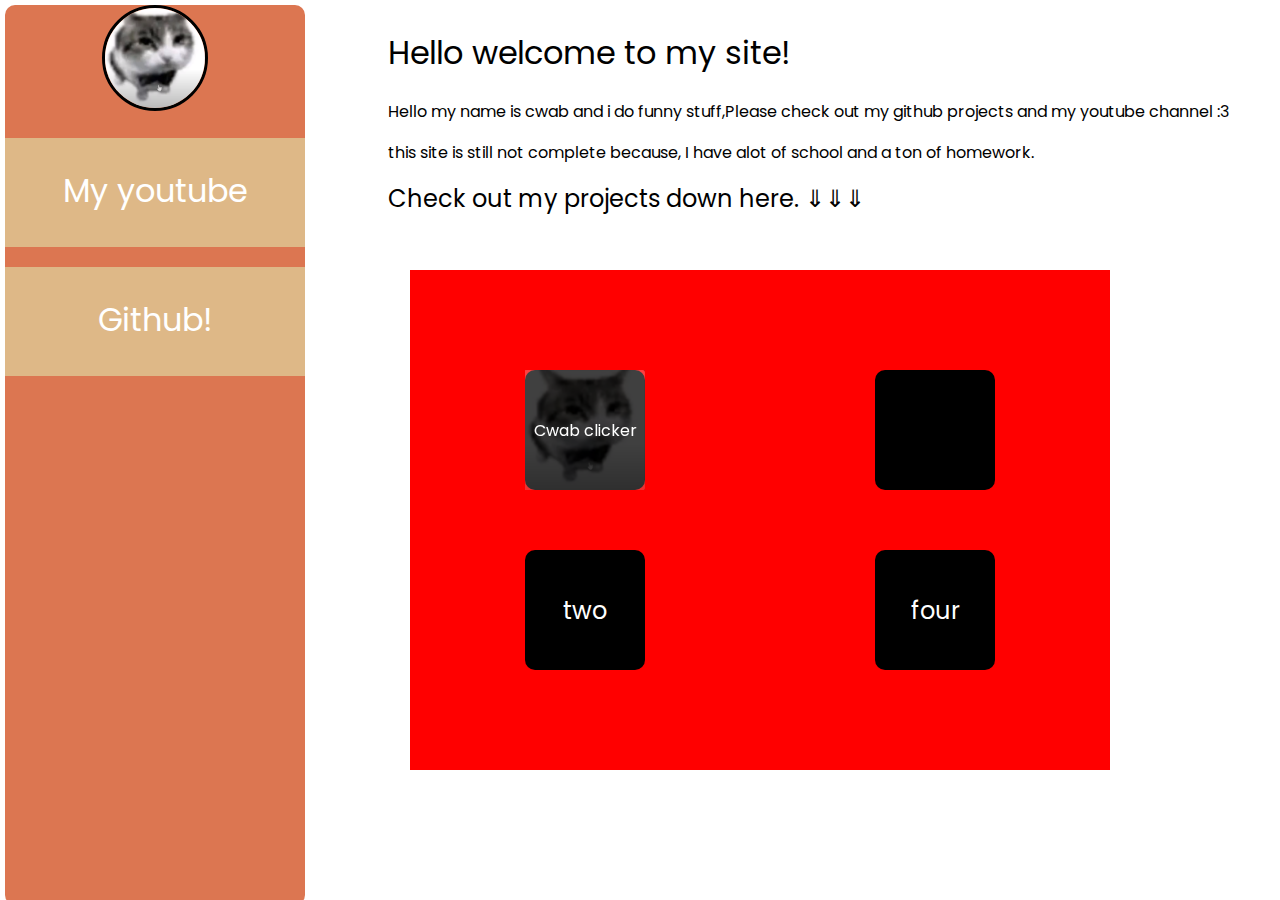
<file: Index.html>
<!DOCTYPE html>
<html lang="en">
<head>
    <link rel="stylesheet" href="Style.css">
    <title>Cwabs site :P</title>
    <link rel="preconnect" href="https://fonts.googleapis.com">
    <link rel="preconnect" href="https://fonts.gstatic.com" crossorigin>
    <link href="https://fonts.googleapis.com/css2?family=Poppins:ital,wght@0,100;0,200;0,300;0,400;0,500;0,600;0,700;0,800;0,900;1,100;1,200;1,300;1,400;1,500;1,600;1,700;1,800;1,900&display=swap" rel="stylesheet">
    
</head>
<body>
    <script src="spinny.js" defer></script>
    <div id="navbar">
        <div id="pfp">
            <img src="cat bowtie.png" alt="me :P" id="me">
        </div>
        <section id="youtube">
            <a href="https://www.youtube.com/channel/UCY_ne7BU-9fi4e_l115X7Jg" class="nounderline" target="_blank">My youtube</a>
        </section>
        <section id="github">
            <a href="https://github.com/catwithabowtie?tab=repositories  target="_blank">Github!</a>
        </section>
        <div id="animationplayer"></div>
    </div>
    <div id="text3">
        <section id="mainsection">
            <h1 style="font-weight: normal;">Hello welcome to my site!</h1>
            <p>Hello my name is cwab and i do funny stuff,Please check out my github projects and my youtube channel :3</p>
            <p>this site is still not complete because, I have alot of school and a ton of homework.</p>
            <header style="font-size: x-large;">Check out my projects down here. ⇓⇓⇓</header>
        </section>
        
       
    </div>
    <center><div id="project_container">
        <section class="project__ one">
            <img src="cat bowtie.png" alt="cwab" id="cwab_background_button">
            <a href="shittyclicker.html" id="cwabclickertitle">Cwab clicker
            </a>
        </section>
        <section class="project__ two">
            two 
        </section>
        <section class="project__ three">
            
        </section>
        <section class="project__ four">
            four
        </section>
    </div></center>

    <button id="navbarbutton"></button>
</body>
</html>
</file>
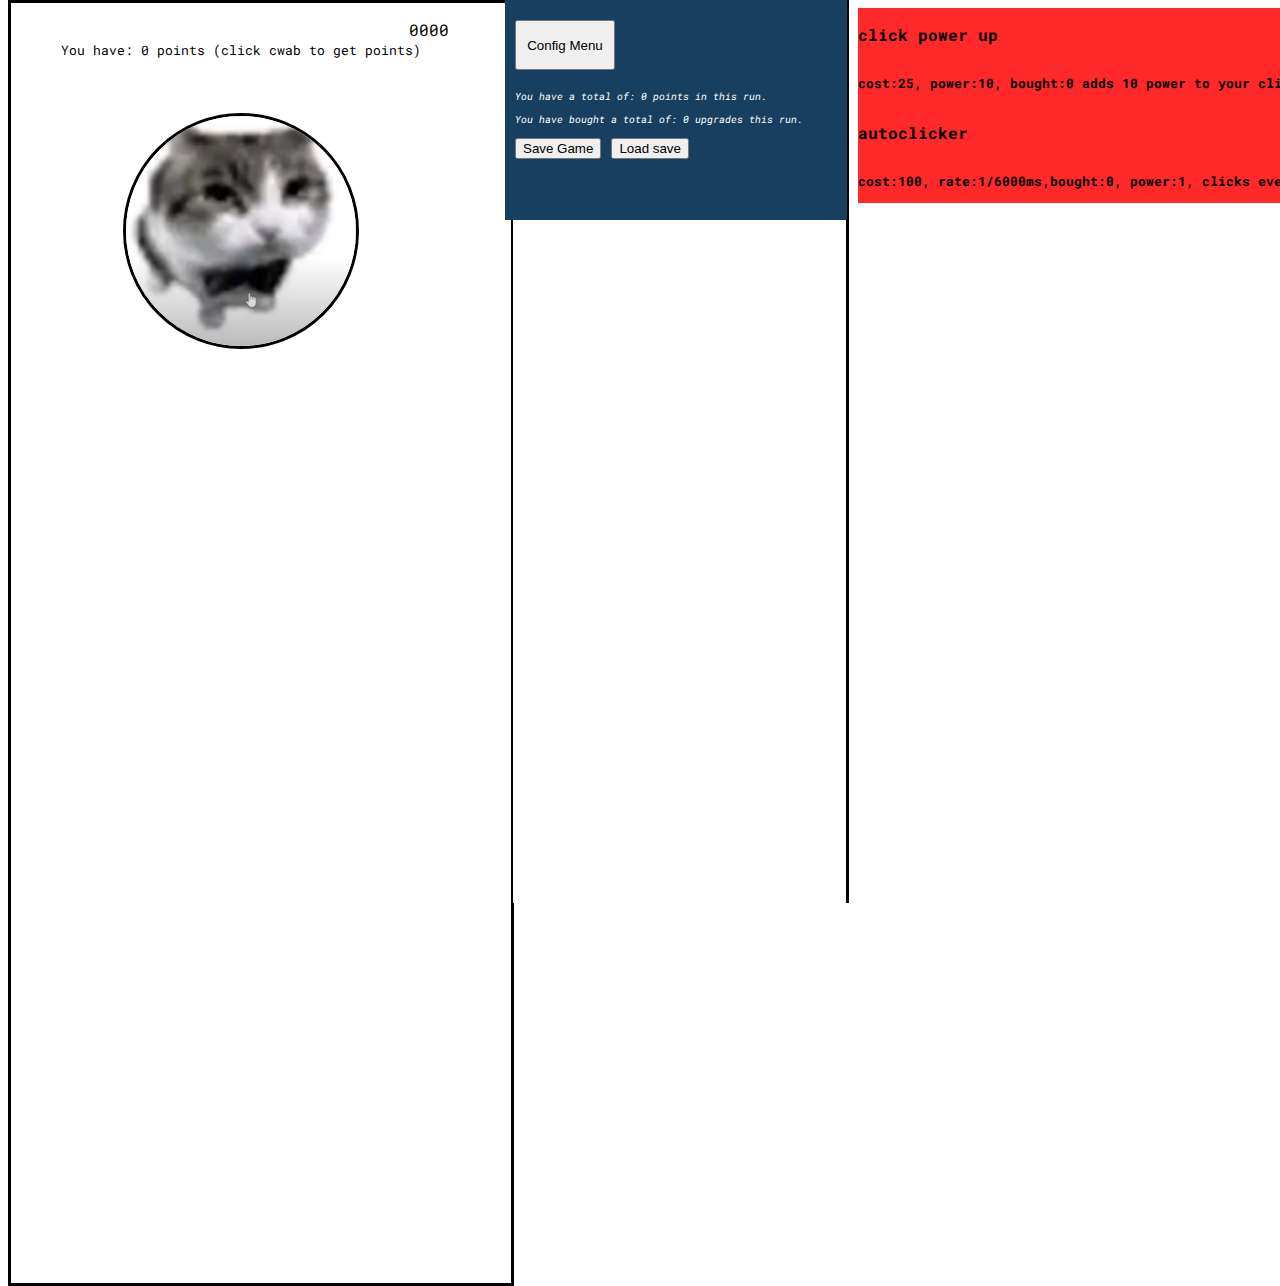
<file: shittyclicker.html>
<!DOCTYPE html>
<html lang="en">
<head>
    <meta charset="UTF-8">
    <meta name="viewport" content="width=device-width, initial-scale=1.0">
    <title>Cwab clicker,Empty save.</title>
    <link rel="preconnect" href="https://fonts.googleapis.com">
    <link rel="preconnect" href="https://fonts.gstatic.com" crossorigin>
    <link href="https://fonts.googleapis.com/css2?family=Roboto+Mono:ital,wght@0,100..700;1,100..700&display=swap" rel="stylesheet">
    <link rel="stylesheet" href="shittyclick.css">
    <link rel="icon" href="cat bowtie.png">
</head>

<body>
    <script src="app.js"></script>
    <div id="game">
        
        <div id="catcontainer">
            <p id="counter" class="smallfont">You have: 0 points (click cwab to get points)</p>
            <img src="cat bowtie.png" alt="" id="cwab">
            <p id="autoclicktimer">0000</p>
        </div>
        <div id="buystuff">
            
            <p id="buypower" class="powerup">click power up</p>
            <small><p id="buypowerdesc" class="powerup">cost:25, power:10, bought:0 adds 10 power to your clicks.</p></small>
            <p id="autoclick" class="powerup">autoclicker</p>
            <p id="autoclickdesc">cost:100, rate:1/6000ms,bought:0, power:1, clicks every x amount of seconds</p>
        </div>
        <div id="options">
            <div id="configdiv" >
                <button id="achivementbutton" class="configdivbutton">Config Menu</button><br>
               <small><p id="totalpointcounter" class="totalcounter">You have a total of: 0 points in this run.</p></small>
               <small><p id="totalupgradecounter" class="totalcounter">You have bought a total of: 0 upgrades this run.</p></small>
               <button id="savepointsbutton">Save Game</button>
               <button id="loadsavebutton">Load save</button>
            </div>
            <div id="configmenunotdiv" class="invisible">
                <p>Config Menu</p>
                <form id="configsettingsform">
                    <label for="darkmodeon">Darkmode</label>
                    <input type="checkbox" id="darkmodeon">
                    <input type="submit" value="Save settings">
                </form>
            </div>        
        </div>
        
        <div id="extraupgrades" class="fixmoveupxtra">
            
            <div id="shop">
                <a href="gritigleshop.html" class="griticlke"><img src="images/Stand.png" alt="gritigle" id="grit" class="griticlke"></a>
            </div>
            <div id="slot">
                
            </div>
        </div>
        

    </div>
</body>
</html>
</file>
<file: Style.css>
body {
    overflow-x: hidden;
}
* {
    font-family: "Poppins", sans-serif;   
}
a {
    color: white;
    text-decoration: none;
}
#cwab_background_button {
    z-index: 1;
    width: 123px;
    filter: opacity(25%);
    height: 120px;
    left: 38px;
}
#project_container {
    position: absolute;
    left: 410px;
    top: 270px;
    width: 700px;
    height: 500px;
    display: flex;
    align-items: center;
    justify-content: center;
    flex-wrap: wrap;
    flex-direction: column;   
    background-color: red;
    
}
#cwabclickertitle {
    position: absolute;
    font-size: medium;
    z-index: 999;
    
}
#project_container > * {
    margin: 30px;
    font-size: x-large;
    width: 100px;
    height: 100px;
    padding: 10px;
    display: flex;
    align-items: center;
    justify-content: center;
   border-radius: 10px;
    background-color: black;
    color: white;
}

#navbar {
    position: fixed;
    background-color: rgb(220, 118, 81);
    width: clamp(120px, 300px, 500px);
    height: 100vh;
    left: 5px;
    top: 5px;
    border-radius: 10px;
    
        
    text-align: center;
    
    z-index: 600;
}
@keyframes rotate {
    from {
        transform: rotate(0deg);
    }
    to {
        transform: rotate(360deg);
    }
}
#animationplayer {
    
    background-color: black;
}
.rotate {
    animation: rotate 0.8s ease forwards;
}
#youtube {
    background-color: burlywood;
    height: 80px;
    margin-top: 20px;
    max-height: 100px;
    display: flexbox;
    justify-content: center;
    padding-top: 29px;
    font-size: xx-large;
    z-index: 600;
}
#github {
    background-color: burlywood;
    height: 80px;
    margin-top: 20px;
    max-height: 100px;
    display: flexbox;
    justify-content: center;
    padding-top: 29px;
    font-size: xx-large;
    z-index: 600;
}
#me {
    width: 100px;
    height: 100px;
    border-radius: 50%;
    border: 3px solid black;
    transition: transform 0.5s ease;
    transform: rotate(360deg);
    
}
@keyframes slideright {
    from {
        background-color: rgb(220, 118, 81);
        
    }
    to {
        background-color: rgb(220, 118, 81);
        transform: translateX(40px);
        border-radius: 10px;
    }
}
@keyframes navhide {
    from {
        transform: translateX(-80px);
    }
    to {
        transform: translateX(60px);
    }
}
@keyframes slideback {
    from {
        transform: translateX(0px);
    }
    to {
        transform: translateX(0px);
    }
}

#youtube:hover {
    animation-name: slideright;
    animation-duration: 0.8s;
    animation-delay: 0s;
    animation-direction: both;
    animation-fill-mode: forwards;
}
#youtube:not(:hover) {
    animation-name: slideback;
    animation-duration: 0.8s;
    animation-delay: 0s;
    animation-fill-mode: both;
}
#github:hover {
    animation-name: slideright;
    animation-duration: 0.8s;
    animation-delay: 0s;
    animation-fill-mode: both;
}
@keyframes rotate {
    from {
        rotate: 0deg;
    }
    to {
        rotate: 360deg;
    }
}

#text3 {
    display: flex;
    position: static;
    width: 1600px;
    left: 300px;
    z-index: -10;
    bottom: 900px;
    height: 800px;
    justify-content: center;
    background-color: rgb(255, 255, 255);
    color: black;
}
#mainsection {
    color: rgb(0, 0, 0);
}
</file>
<file: shittyclick.css>
:root {
    --hover_background_blue: #173f5f;
    --normal_background_blue: #20639b;
}
.fixedposition {
    position: static;
    background-color: #5f1717;
}
.invisible {
    z-index:-999;
   opacity: 0;
   background-image: url(cat\ bowtie.png);
}

body {
    overflow-x: hidden;
    font-family: "Roboto Mono", sans-serif;
}
#curtain {
    background-color: black;
    width: 100vh;
    height: 100vh;

}
.totalcounter {
    font-size: x-small;
    color: white;
    font-style: italic;
}
.configdivbutton {
    
    margin-top: 10px;
    margin-bottom: 10px;
    width: 100px;
    height: 50px;
}
#configdiv{
    position: relative;
    
    left: 505px;
    height: 200px;
    padding: 10px;
    z-index: 99;
    width: 30vw;
    background-color: #173f5f;
    background-color: var(--hover_background_blue);
    margin-bottom: 360px;
}
#configmenunotdiv {
    
    position: relative;
    
    left: 505px;
    height: 200px;
    padding: 10px;
    z-index: 99;
    width: 30vw;
    background-color: var(--normal_background_blue);
    margin-bottom: 360px;
    bottom: 365px;
    
    
    

}
#grit {

    position: absolute;
    top: 1000px;
    left: 175px;
    width: 50%;
    height: 300px;
    
}
#extraupgrades {
    position: absolute;
    display: flex;
    left: 513px;
    justify-items: center;
    width: 31vw;
    
    top: 0px;
    border-right: 3px solid black;
    border-top: 3px solid black;
    overflow-y: scroll;
    height: 100%;
    background: #ffffff;
}
.fixmovextra {
    position: absolute;
    top: 0px;

}
@keyframes upanimation {
    from {
        transform: translateY(0px);
        background-color: var(--normal_background_blue);
    }
    to {
        transform: translateY(5px);
        background-color: var(--hover_background_blue);
        
    }
}

@keyframes srhinkdown {
    from {
        width: 230px;
        height: 230px;
    }
    to {
        width: 100px;
        height: 100px;
    }
}
.nooverflow {
    white-space: nowrap;
}
.smallfont {
   position: relative;
    top: 25px;
    left: 110px;
    width: 200px;
    font-size: small !important; 
}
.bigfont {
    font-size: x-large;
    width: 200px;
    
}
#counter {
    position: fixed;
    top: 25px;
    left: 150px;
    white-space: nowrap;
    font-size: x-large;
}
#catcontainer {
    position: fixed;
    display: flex;
    
    top: 0px;
    bottom: 40px;
    width: 500px;
    height: 100vw;
    align-items: 700px;
    justify-content: center;
    align-items: start;
    border: 3px solid black;
}
#autoclick {
    cursor: pointer;
}

#cwab {
    position: relative;
    top: 60px;
    margin: 50px;
    border-radius: 10em;
    border: 3px solid black;
    width: 230px;
    animation: srhingdown 0.4s linear 0s 1 forwards;
    height: 230px;
    cursor: pointer;
}
#autoclickdesc {
    font-size: small;
}
#buystuff {
    position: fixed;
    display: flex;
    flex-direction: column;
    align-self: start;
    right: 0px;
    font-weight: bold;
    top: 0px;
    width: 40vw;
    background-color: rgb(255, 41, 41);
    
}
#buystuff > * {
    z-index: 999;
}
@media  only screen and (max-width:1768px) and (min-width:671px) {
    #buystuff {
        position: relative !important;
        width: 60vw;
        left: 850px;
        overflow-x: auto;

    }
    #extraupgrades {
        position: absolute !important;
        width: 333.15px !important;
    }
    #configdiv {
        position: absolute !important;
        top: 0px;
        width: 322.15px !important;
    }
    #configmenunotdiv{
        position: absolute !important;
        top: 220px !important;
        width: 322.15px !important;
    }
    #catcontainer {
        position: absolute;
    }
    body {
        overflow-x: auto;
    }
    #counter {
        position: absolute;
        left: 50px;
    }
    
}

@media only screen and (max-width:670px) and (max-height:1004px) {
    #buystuff {
        position: absolute !important;
        display: flex !important;
        flex-direction: row;
        gap: 40px !important;
        right: 0px; /* idk but yesa*/
        resize: none;
        z-index: 9999;
        margin-top: 40px;
        margin-bottom: 50px;
        top: 800px;
        overflow-x: scroll;
        height: 200px !important;
        max-height: 340px;
        width: 100vw !important;
        
        background-color: #173f5f !important;
    }
    #cwab {
        position: relative !important;
        height: 200px !important;
        width: 200px !important;
    }

    #catcontainer {
        position: absolute !important;
        display: flex;
        overflow: hidden;
        justify-content: center;
        gap: 0px    ;
        align-content: center !important;
        flex-direction: column !important;
        align-items: center !important;
        top: 50px;
        left: 0px;
        right: 0px;
        height: 500px;
        max-height: 500px;
        min-height: 300px;
        width: 100vw !important;
        
    }
    #extraupgrades {
        position: absolute;
        display: flex;
        justify-content: center !important;
        flex-direction: column !important;
        margin-top: 40px !important;
        top: 1004px !important;
        width: 100vw !important;
        height: 900px !important;
        left: 0px !important;
        background-color: red;
    }
    #gritigle {
        width: 95px;
        height: 65px;
    }
    #configdiv {
        position: absolute !important;
        left: 0px;
        height: 250px;
        top: 540px;
        width: 100vw !important;
        margin-top: 15px;
        margin-bottom: 15px;
    }
    
    #configmenunotdiv{
        position: fixed !important;
        left: 20vw;
        height: 500px;
        top: 100px;
        border-radius: 15px;
        z-index: 9999999;
        width: 60vw !important;
        margin-top: 15px;
        margin-bottom: 15px;
    }
   #counter {
        position: absolute;
        left: 50px;
   }
   
    body {
        overflow-y: scroll;
        overflow-x: hidden;
    }
}
#buypower {

    cursor: pointer;
}
</file>
